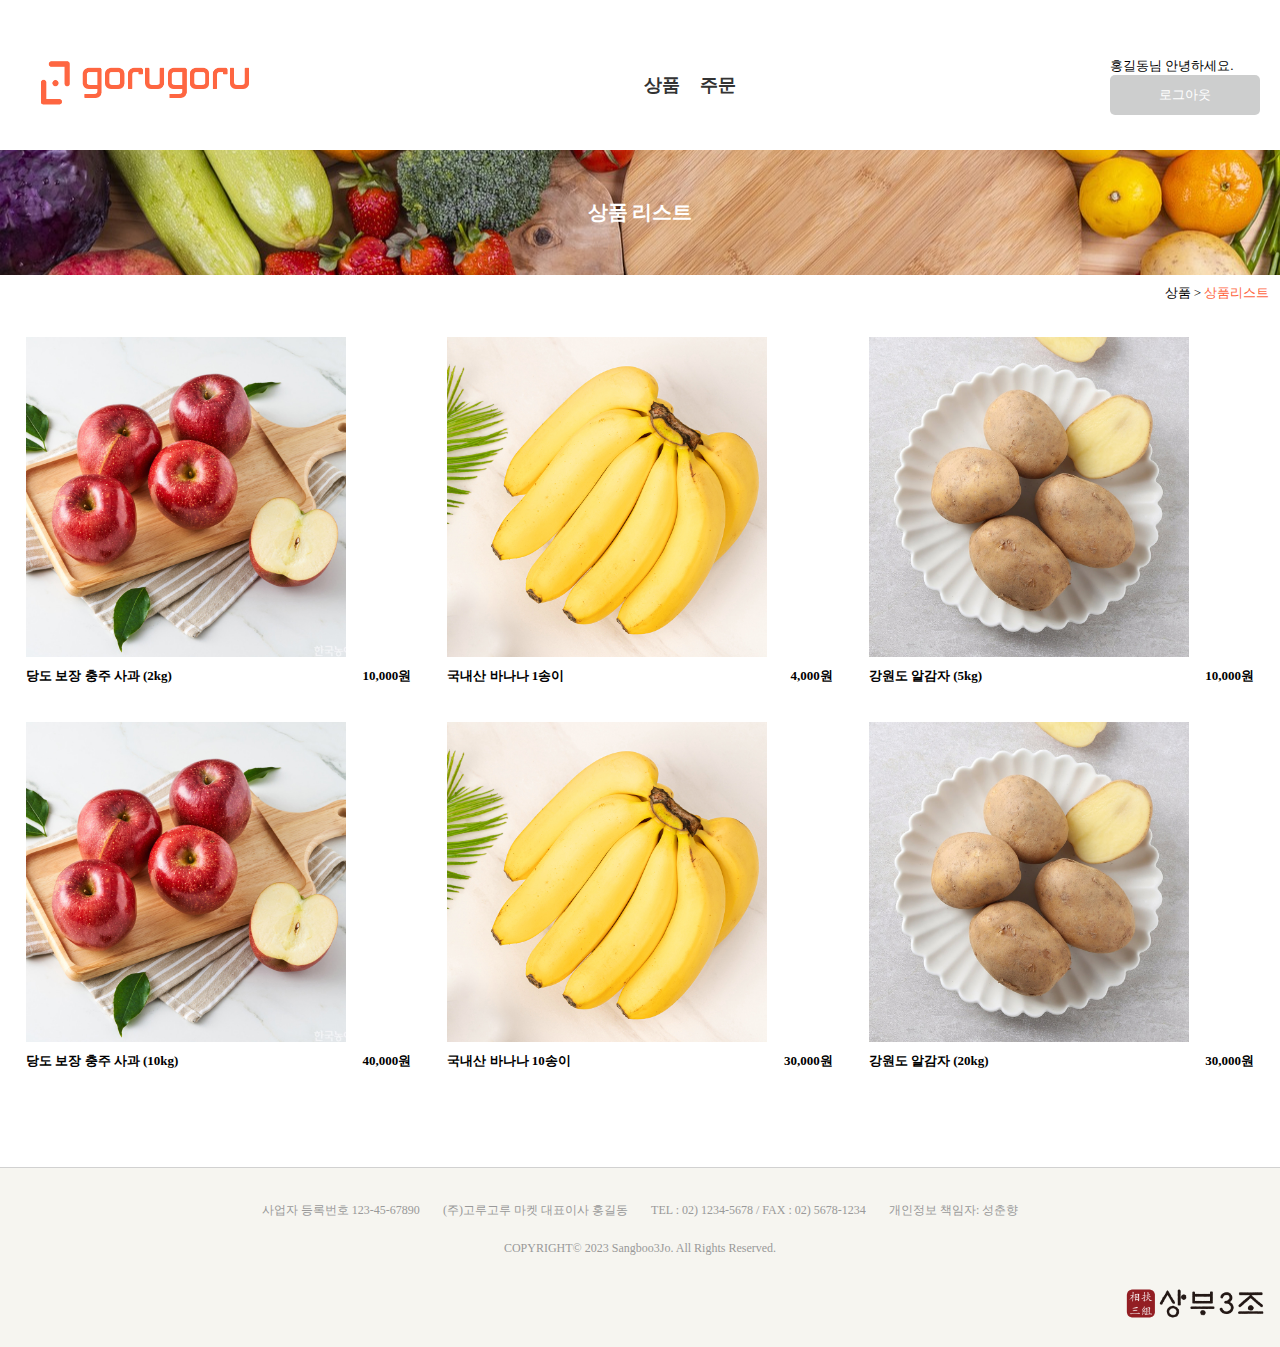
<file: index.html>
<!DOCTYPE html>
<html lang="en">
<head>
    <meta charset="UTF-8">
    <meta http-equiv="X-UA-Compatible" content="IE=edge">
    <meta name="viewport" content="width=device-width, initial-scale=1.0">
    <title>상품 리스트</title>
    <link rel="stylesheet" type="text/css" href="../css/common.css">
    <link rel="stylesheet" type="text/css" href="../css/style.css">
</head>
<body>
    <!-- header 영역  -->
    <iframe class="iframe-header" src="../view/common/mall_header.html"></iframe>
   
    <!-- content 영역  -->
    <div class="content">
        <div class="page_title"><h2>상품 리스트</h2></div>
        <div class="page_breadcrumb"> <a href="../view/mall_main.html">상품</a>><a class="current" href="../san/product_list.html">상품리스트</a> </div>
        <div class="prdlist_prd">
            <div class="prdlist_prd_list" id="prdNum01">
                <a href="../san/product_detail_01.html">
                <img class="prd_image" src="/img/thumbnail_01.jpg" alt="당도 보장 충주 사과 (2kg)">
                <div>
                    <div class="prd_name">당도 보장 충주 사과 (2kg)</div>
                    <div class="prd_price">10,000원</div>
                </div>
                </a>
            </div>
            <div class="prdlist_prd_list" id="prdNum02">
                <a href="../san/product_detail_02.html">
                <img class="prd_image" src="/img/thumbnail_02.jpg">
                <div>
                    <div class="prd_name">국내산 바나나 1송이</div>
                    <div class="prd_price">4,000원</div>
                </div>
                </a>
            </div>
            <div class="prdlist_prd_list" id="prdNum03">
                <a href="../san/product_detail_03.html">
                <img class="prd_image" src="/img/thumbnail_03.jpg">
                <div>
                    <div class="prd_name">강원도 알감자 (5kg)</div>
                    <div class="prd_price">10,000원</div>
                </div>
                </a>
            </div>
            <div class="prdlist_prd_list" id="prdNum04">
                <a href="../san/product_detail_04.html">
                <img class="prd_image" src="/img/thumbnail_01.jpg">
                <div>
                    <div class="prd_name">당도 보장 충주 사과 (10kg)</div>
                    <div class="prd_price">40,000원</div>
                </div>
                </a>
            </div>
            <div class="prdlist_prd_list" id="prdNum05">
                <a href="../san/product_detail_05.html">
                <img class="prd_image" src="/img/thumbnail_02.jpg">
                <div>
                    <div class="prd_name">국내산 바나나 10송이</div>
                    <div class="prd_price">30,000원</div>
                </div>
                </a>
            </div>
            <div class="prdlist_prd_list" id="prdNum06">
                <a href="../san/product_detail_06.html">
                <img class="prd_image" src="/img/thumbnail_03.jpg">
                <div>
                    <div class="prd_name">강원도 알감자 (20kg)</div>
                    <div class="prd_price">30,000원</div>
                </div>
                </a>
            </div>
            
        </div>
       </div>
    </div>

    <!-- footer 영역  -->
    <iframe class="iframe-footer" src="../view/common/footer.html"></iframe>
</body>
</html>
</file>
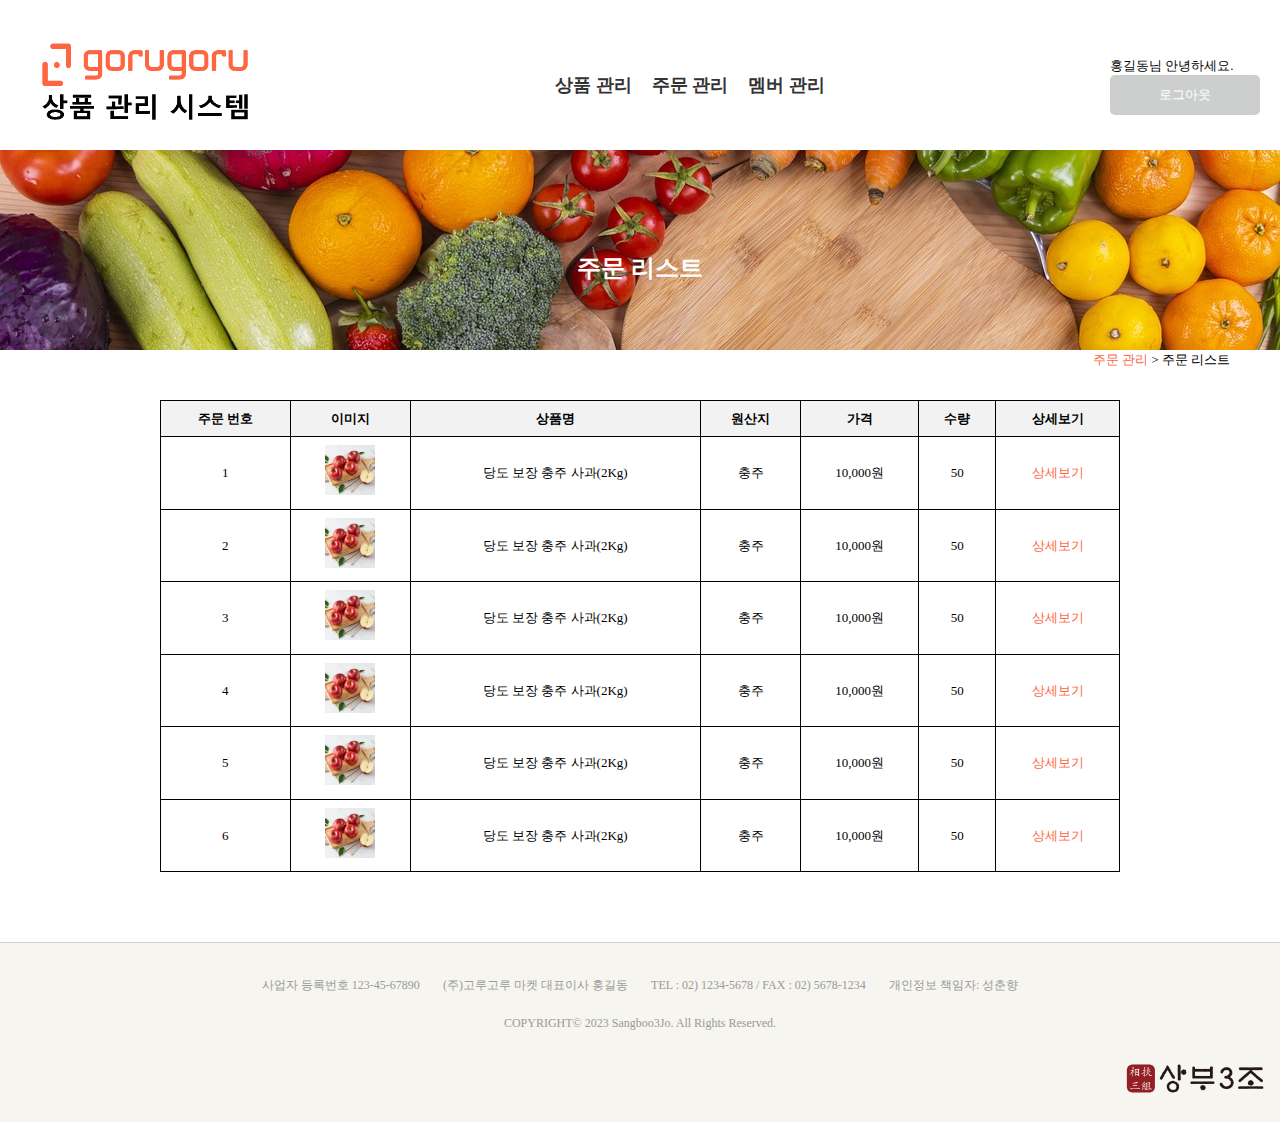
<file: view/admin_order_list.html>
<!DOCTYPE html>
<html lang="en">
<head>
    <meta charset="UTF-8">
    <meta http-equiv="X-UA-Compatible" content="IE=edge">
    <meta name="viewport" content="width=device-width, initial-scale=1.0">
    <title>gorugoru</title>
    <link rel="stylesheet" type="text/css" href="../css/common.css">
</head>
<body>
    <!-- header 영역  -->
    <iframe class="iframe-header" src="../view/common/admin_header.html"></iframe>
    

    <!-- content 영역  -->
    <div class="content">
        <div class="title">
            <img id="titleImage" src="../img/title.jpg" alt="타이틀 이미지">
            <h2 class="title-text">주문 리스트</h2>
        </div>
        <div class="breadcrumb">
            <a href="admin_order_list.html">주문 관리</a> > 주문 리스트
        </div>
        <div class="product-table-container">
            <table class="product-table">
                <tr>
                    <th>주문 번호</th>
                    <th>이미지</th>
                    <th>상품명</th>
                    <th>원산지</th>
                    <th>가격</th>
                    <th>수량</th>
                    <th>상세보기</th>
                </tr>
                <tr>
                    <td>1</td>
                    <td><img id="titleImage" src="../img/thumbnail_01.jpg" alt="썸네일 이미지"></td>
                    <td>당도 보장 충주 사과(2Kg)</td>
                    <td>충주</td>
                    <td>10,000원</td>
                    <td>50</td>
                    <td><a href="#">상세보기</a></td>
                </tr>
                <tr>
                    <td>2</td>
                    <td><img id="titleImage" src="../img/thumbnail_01.jpg" alt="썸네일 이미지"></td>
                    <td>당도 보장 충주 사과(2Kg)</td>
                    <td>충주</td>
                    <td>10,000원</td>
                    <td>50</td>
                    <td><a href="#">상세보기</a></td>
                </tr>
                <tr>
                    <td>3</td>
                    <td><img id="titleImage" src="../img/thumbnail_01.jpg" alt="썸네일 이미지"></td>
                    <td>당도 보장 충주 사과(2Kg)</td>
                    <td>충주</td>
                    <td>10,000원</td>
                    <td>50</td>
                    <td><a href="#">상세보기</a></td>
                </tr>
                <tr>
                    <td>4</td>
                    <td><img id="titleImage" src="../img/thumbnail_01.jpg" alt="썸네일 이미지"></td>
                    <td>당도 보장 충주 사과(2Kg)</td>
                    <td>충주</td>
                    <td>10,000원</td>
                    <td>50</td>
                    <td><a href="#">상세보기</a></td>
                </tr>
                <tr>
                    <td>5</td>
                    <td><img id="titleImage" src="../img/thumbnail_01.jpg" alt="썸네일 이미지" width="50px"></td>
                    <td>당도 보장 충주 사과(2Kg)</td>
                    <td>충주</td>
                    <td>10,000원</td>
                    <td>50</td>
                    <td><a href="#">상세보기</a></td>
                </tr>
                <tr>
                    <td>6</td>
                    <td><img id="titleImage" src="../img/thumbnail_01.jpg" alt="썸네일 이미지" width="50px"></td>
                    <td>당도 보장 충주 사과(2Kg)</td>
                    <td>충주</td>
                    <td>10,000원</td>
                    <td>50</td>
                    <td><a href="#">상세보기</a></td>
                </tr>
            </table>
        </div>
    </div>

    <!-- footer 영역  -->
    <iframe class="iframe-footer" src="../view/common/footer.html"></iframe>
    
</body>
</html>
</file>
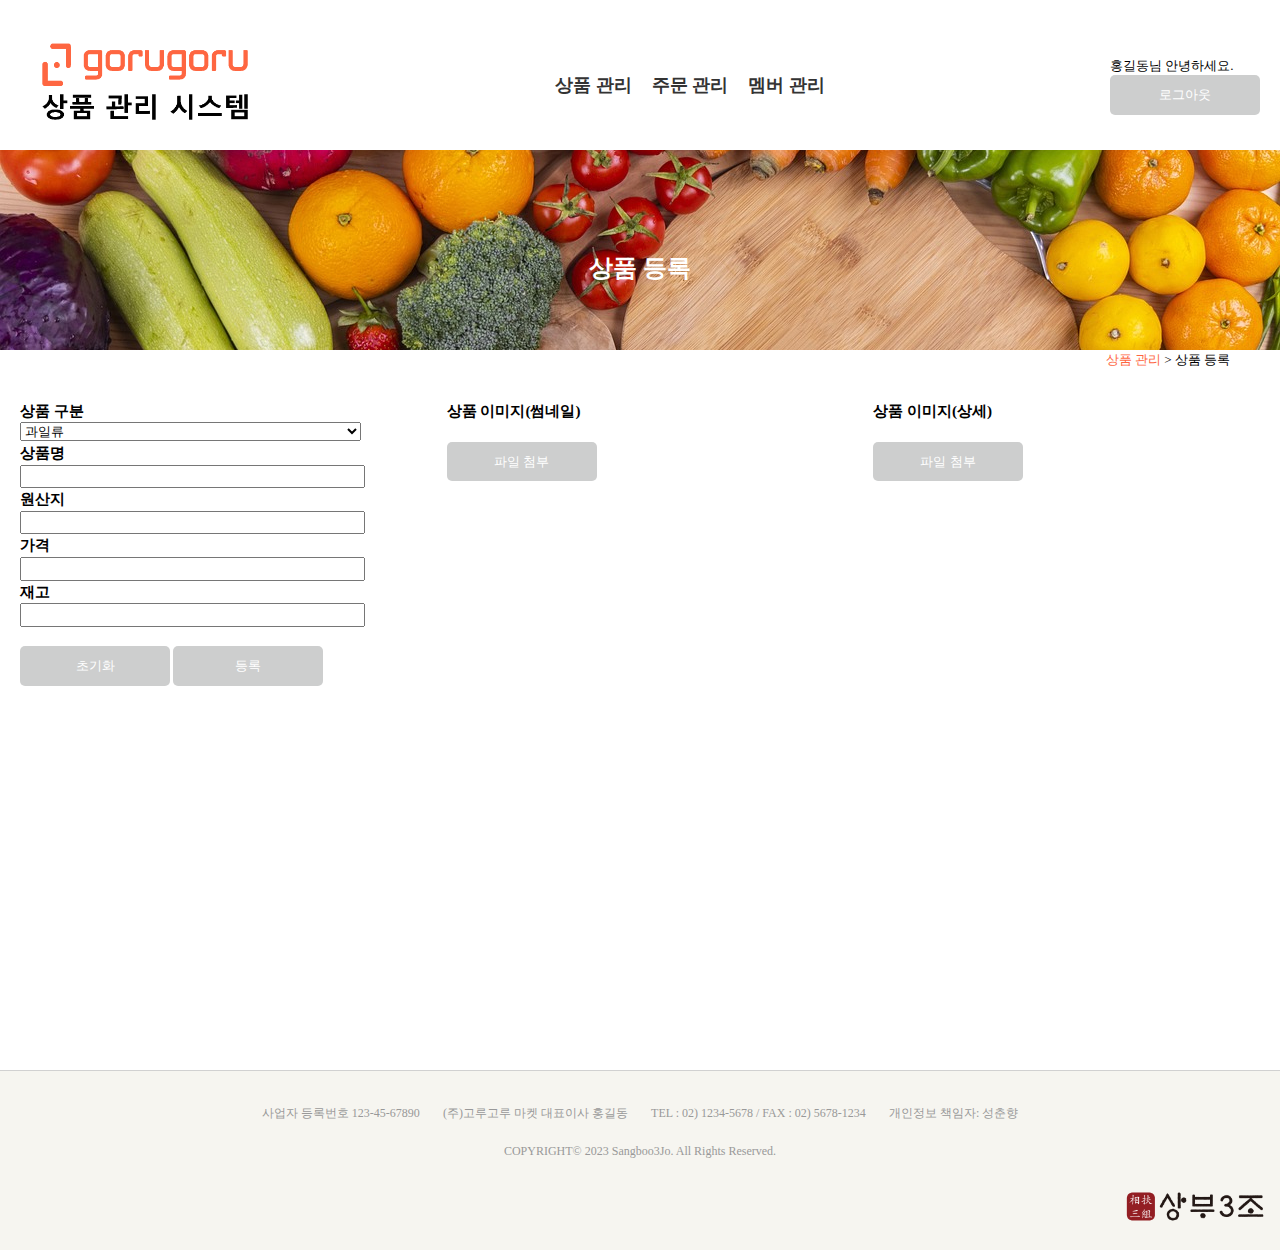
<file: view/admin_product_reg.html>
<!DOCTYPE html>
<html lang="en">
<head>
    <meta charset="UTF-8">
    <meta http-equiv="X-UA-Compatible" content="IE=edge">
    <meta name="viewport" content="width=device-width, initial-scale=1.0">
    <title>gorugoru</title>
    <link rel="stylesheet" type="text/css" href="../css/common.css">
</head>
<body>
    <!-- header 영역  -->
    <iframe class="iframe-header" src="../view/common/admin_header.html"></iframe>
    

    <!-- content 영역  -->
    <div class="content">
        <div class="title">
            <img id="titleImage" src="../img/title.jpg" alt="타이틀 이미지">
            <h2 class="title-text">상품 등록</h2>
        </div>
        <div class="breadcrumb">
            <a href="admin_product_list.html">상품 관리</a> > 상품 등록
        </div>
        <div class="product-reg">
            <div class="product-reg-left">
                <h3>상품 구분</h3>
                <select>
                    <option>과일류</option>
                    <option>엽채류</option>
                    <option>경채류</option>
                    <option>근채류</option>
                    <option>구근류</option>
                    <option>과채류</option>
                    <option>화채류</option>
                </select>
                <h3>상품명</h3>
                <input type="text">
                <h3>원산지</h3>
                <input type="text">
                <h3>가격</h3>
                <input type="number">
                <h3>재고</h3>
                <input type="number"></br></br>
                <button>초기화</button>
                <button>등록</button>
            </div>
            <div class="product-reg-midlle">
                <h3>상품 이미지(썸네일)</h3>
                <input type="file" id="thumbnail_fileInput" style="display: none;">
                <div>
                    <span id="thumbnail_fileName"></span>
                    <img id="previewImage" style="display: none; width: 200px;">
                </div>
                </br>
                <button onclick="document.getElementById('thumbnail_fileInput').click()">파일 첨부</button>
              </div>
              
              <div class="product-reg-right">
                <h3>상품 이미지(상세)</h3>
                <input type="file" id="detail_fileInput" style="display: none;">
                <div>
                    <span id="detail_fileName"></span>
                    <img id="detailPreviewImage" style="display: none; width: 200px;">
                </div>
                </br>
                <button onclick="document.getElementById('detail_fileInput').click()">파일 첨부</button>
              </div>
        </div>
    </div>

    <!-- footer 영역  -->
    <iframe class="iframe-footer" src="../view/common/footer.html"></iframe>
    
    <!-- 이미지 첨부 관련 script -->
    <script>
        document.getElementById('thumbnail_fileInput').addEventListener('change', function() {
          var file = this.files[0];
          if (file) {
            var reader = new FileReader();
            reader.onload = function(e) {
              document.getElementById('previewImage').src = e.target.result;
              document.getElementById('previewImage').style.display = 'block';
              document.getElementById('thumbnail_fileName').textContent = file.name;
            };
            reader.readAsDataURL(file);
          }
        });
      
        document.getElementById('detail_fileInput').addEventListener('change', function() {
          var file = this.files[0];
          if (file) {
            var reader = new FileReader();
            reader.onload = function(e) {
              document.getElementById('detailPreviewImage').src = e.target.result;
              document.getElementById('detailPreviewImage').style.display = 'block';
              document.getElementById('detail_fileName').textContent = file.name;
            };
            reader.readAsDataURL(file);
          }
        });
    </script>
</body>
</html>
</file>
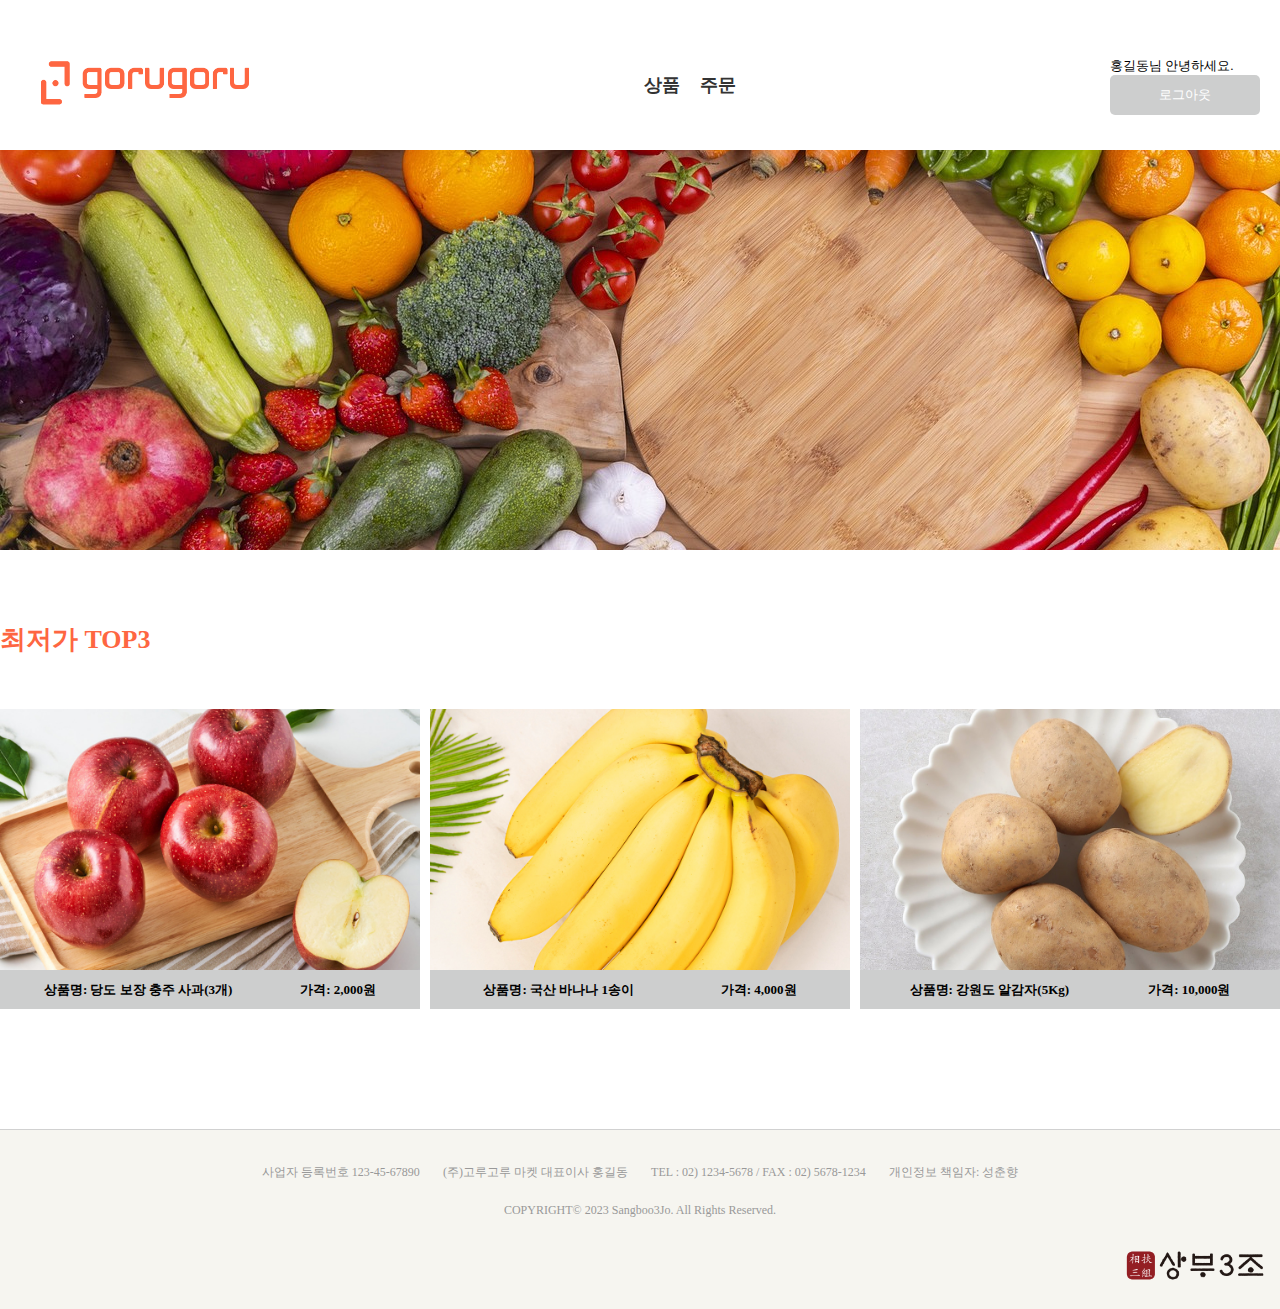
<file: view/mall_main.html>
<!DOCTYPE html>
<html lang="en">
<head>
    <meta charset="UTF-8">
    <meta http-equiv="X-UA-Compatible" content="IE=edge">
    <meta name="viewport" content="width=device-width, initial-scale=1.0">
    <title>gorugoru</title>
    <link rel="stylesheet" type="text/css" href="../css/common.css">
</head>
<body>
    <!-- header 영역  -->
    <iframe class="iframe-header" src="../view/common/mall_header.html"></iframe>
   

    <!-- content 영역  -->
    <div class="content">
        <div class="slider">
            <img id="sliderImage" src="../img/slider1.jpg" alt="슬라이드 이미지">
        </div>
        <h1>최저가 TOP3</h1>
        <section class="image-grid">
            <div class="grid-item">
                <div class="product-info">
                    <span>상품명: 당도 보장 충주 사과(3개)</span>
                    <span>가격: 2,000원</span>
                </div>
                <img src="../img/thumbnail_01.jpg" alt="사과">
            </div>
            <div class="grid-item">
                <div class="product-info">
                    <span>상품명: 국산 바나나 1송이</span>
                    <span>가격: 4,000원</span>
                </div>
                <img src="../img/thumbnail_02.jpg" alt="바나나">
            </div>
            <div class="grid-item">
                <div class="product-info">
                    <span>상품명: 강원도 알감자(5Kg)</span>
                    <span>가격: 10,000원</span>
                </div>
                <img src="../img/thumbnail_03.jpg" alt="감자">
            </div>
        </section>
    </div>

    <!-- footer 영역  -->
    <iframe class="iframe-footer" src="../view/common/footer.html"></iframe>

    <!-- sliderImage 스크립트  -->
    <script>
        function changeSliderImage() {
            var sliderImage = document.getElementById("sliderImage");
            var imageIndex = 1;
            var images = [
                "../img/slider1.jpg",
                "../img/slider2.jpg",
                "../img/slider3.jpg"
            ];

            setInterval(function() {
                sliderImage.style.opacity = 0; // 이미지 투명도를 0으로 설정
                setTimeout(function() {
                    sliderImage.src = images[imageIndex];
                    sliderImage.style.opacity = 1; // 이미지 투명도를 1로 설정
                    imageIndex++;
                    if (imageIndex >= images.length) {
                        imageIndex = 0;
                    }
                }, 500); // 이미지 변경 후 0.5초 후에 투명도를 다시 1로 설정
            }, 5000);
        }
        window.addEventListener("load", changeSliderImage);
    </script>

</body>
</html>
</file>
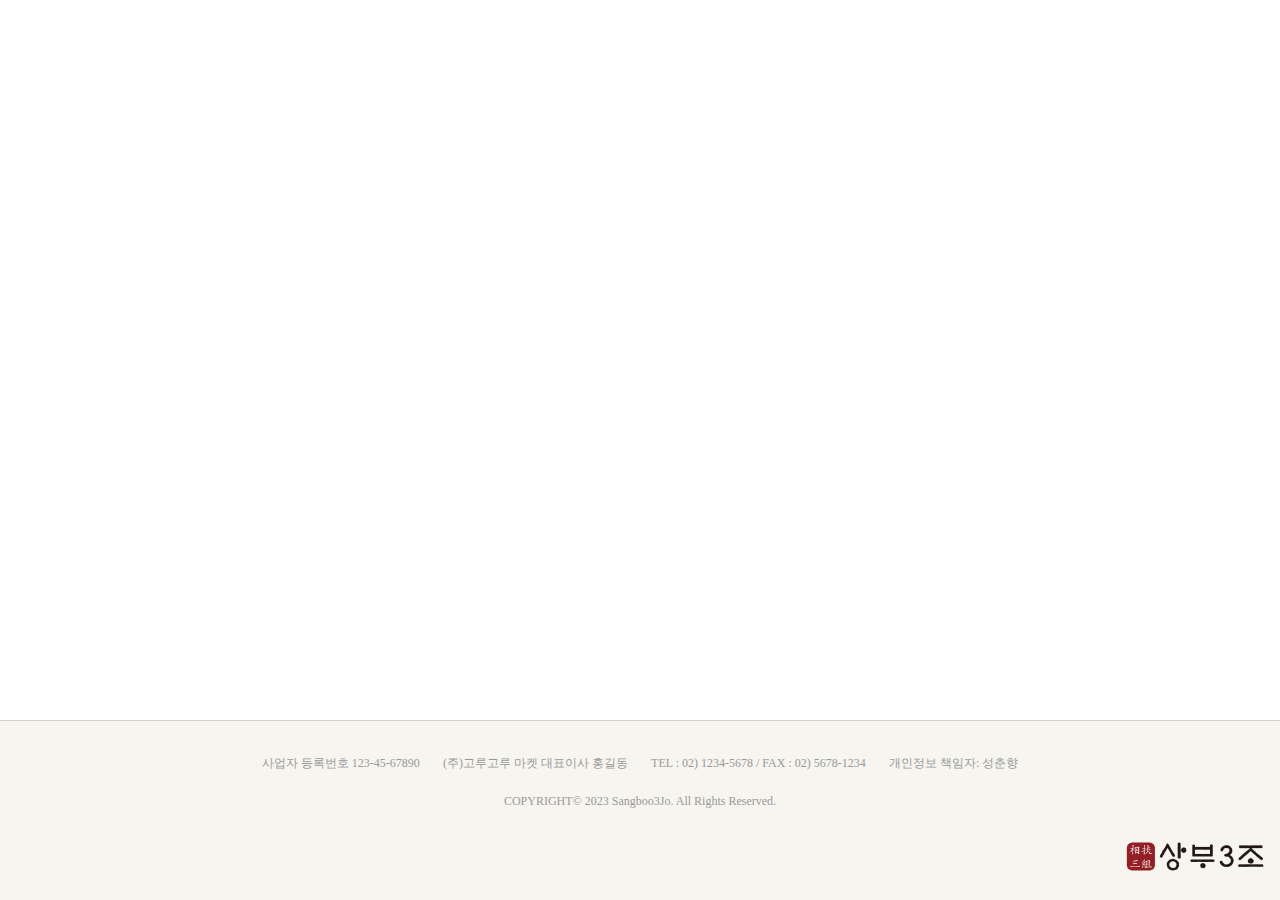
<file: view/common/footer.html>
<!DOCTYPE html>
<html lang="en">
<head>
    <meta charset="UTF-8">
    <meta http-equiv="X-UA-Compatible" content="IE=edge">
    <meta name="viewport" content="width=device-width, initial-scale=1.0">
    <title>Document</title>
    <link rel="stylesheet" type="text/css" href="../../css/common.css">
</head>
<body>
    <footer>
        <div>
            <div class="info">
                <span>사업자 등록번호 123-45-67890</span>
                <span>(주)고루고루 마켓 대표이사 홍길동</span>
                <span>TEL : 02) 1234-5678 / FAX : 02) 5678-1234</span>
                <span>개인정보 책임자: 성춘향</span>
            </div>
            <p class="copyright">COPYRIGHT&copy; 2023 Sangboo3Jo. All Rights Reserved.</p>
            <div class="logo_s">
                <img src="../../img/sangboo3jo_logo.gif" alt="회사로고">
            </div>
        </div>
    </footer>
</body>
</html>
</file>
<file: css/common.css>
/*기본 여백 0 지정*/
* {
	margin: 0px;
	padding:0px; 
}
/*기본 여백 0 지정*/

/*기본 폰트사이즈, 행 간격, 폰트 부드럽게 지정*/
body, button, input, select, td, textarea, th {
    font-size: 13px;
    line-height: 1.5;
    -webkit-font-smoothing: antialiased;
} 
/*기본 폰트사이즈, 행 간격, 폰트 부드럽게 지정*/

/*grid-image 미디어 쿼리 부분*/
.grid-image {
    display:flex;
    flex-wrap:wrap;
    align-items:flex-start;
    margin:30px 0;
}

.grid-image img {
    width:calc(33.333% - 10px);
    margin:0 15px 15px 0;
}

.grid-image img:nth-of-type(3n),
.grid-image img:last-child {
    margin-right:0;
}

@media screen and (max-width:640px){
  .grid-image img {
    width:calc(50% - 15px);
  }
}

@media screen and (max-width:480px){
  .grid-image img:nth-of-type(2n) {
    margin-right:0;
  }
  
  .grid-image img:nth-of-type(3n) {
    margin-right:15px;
  }
}
/*grid-image 미디어 쿼리 부분*/

/* iframe영역 */
.iframe-header {
    display: block;
    border: none;
    margin: 0;
    padding: 0;
    width: 100%;
    height: 150px;
}

.iframe-footer {
    display: block;
    border: none;
    margin: 0;
    padding: 0;
    width: 100%;
    height: 250px;
}
/* iframe영역 */

/* header영역 */
header {
    height: 130px;
    position: fixed;
    top: 0;
    left: 0;
    right: 0;
    background-color: #fff;
    display: flex;
    justify-content: space-between;
    align-items: center;
    padding: 20px;
    z-index: 1;
}

.logo_g img {   /* gorugoru 로고 */
    width: 250px;
}

nav ul {
    display: flex;
    list-style: none;
}

nav ul li {
    margin: 0 10px;
    font-size: 18px;
}

nav ul li a {
    color: #333;
    text-decoration: none;
    font-weight: bold;
}

nav ul li a:hover {
    color: #fff; 
    display: inline-block;
    border-radius: 5%; /* 곡선 */
    background-color: #FE6641; /* 마우스 오버 색상변경 */
}

button {
    width: 150px;
    background-color: #CDCECE;
    color: #FFF;
    padding: 10px 20px;
    border: none;
    border-radius: 5px;
    transition: background-color 0.3s ease-in-out;
}

button:hover {
    background-color: #FE6641;
}

/* header영역 */

/*content영역*/
a {
    color: #FE6641; /* 링크 색상 변경 */
    text-decoration: none; /* 링크에 밑줄 제거 */
  }

a:hover {
    color: #cdcece; /*hover(마우스 오버) 색상 변경 */
  }

div.content {
	margin: auto;
	background-color: #FFFFFF;
}

.content h1 {
    color: #FE6641;
    margin-top: 70px;
  }

.slider{
    margin-top: 0px; /* 헤더 높이보다 아래로 내려오도록 조정 */
    background-color: #FE6641;
    position: relative;
    height: 400px;
    overflow: hidden;
    display: flex; 
    justify-content: center; 
    align-items: center; 
}
.slider img {
    top: 0%; /* 헤더 아래로 이동시키기 위한 값 설정 */
    width: 100%;
    max-width: 1280px;
    height: 400px;
    margin: 0 auto;
    display: block;

    position: absolute;
    object-fit: cover;
    transition: opacity 0.5s ease-in-out;

}

.title {
    margin-top: 0px; /* 헤더 높이보다 아래로 내려오도록 조정 */
    background-color: #FE6641;
    position: relative;
    height: 200px;
    overflow: hidden;
    display: flex; 
    justify-content: center; 
    align-items: center; 
}
.title img {
    top: 0%; /* 헤더 아래로 이동시키기 위한 값 설정 */
    width: 100%;
    max-width: 1280px;
    height: 400px;
    margin: 0 auto;
    display: block;

    position: absolute;
    object-fit: cover;
    transition: opacity 0.5s ease-in-out;

}

.title-text {
    top: 50%;
    position: absolute;
    color: #fff;
    font-size: 24px;
    font-weight: bold;
}

.breadcrumb {
    text-align: right;
    margin-right: 50px;
}

.product-reg {
    margin-top: 30px;
    white-space: nowrap;
    width: 100%;
}

.product-reg-left {
    padding-left: 20px;
    float: left;
    width: 33.33%;
    height: 600px;
    /* background-color: red; */
}

.product-reg-midlle {
    float: left;
    width: 33.33%;
    height: 600px;
    /* background-color: blue; */
}

.product-reg-right {
    display: inline-block;
    width: 33.33%;
    height: 600px;
    /* background-color: green; */
}

.product-reg-left select,
.product-reg-left input[type="text"],
.product-reg-left input[type="number"] {
    width: 80%;
}

.product-table-container {
    margin-top: 30px;
    display: flex;
    justify-content: center;
  }
  

.product-table {
    border-collapse: collapse;
    width: 100%;
    max-width: 960px;
}

.product-table th, .product-table td {
    border: 1px solid #000;
    padding: 8px;
    text-align: center;
}

.product-table th {
    background-color: #f2f2f2;
}

.product-table img {
    max-width: 50px;
    height: auto;
}

.image-grid {
    display: grid;
    grid-template-columns: repeat(auto-fit, minmax(300px, 1fr));
    grid-auto-rows: 300px;
    grid-gap: 10px;
    margin: 50px 0;
}

.grid-item:hover .product-info {
    opacity: 1;
}

.product-info {
    position: absolute;
    bottom: 0;
    left: 0;
    right: 0;
    background-color: #cdcece;
    padding: 10px;
    color: #000;
    font-weight: bold;
    display: flex;
    justify-content: space-between;
    opacity: 1; /* 항상 표시되도록 투명도를 1로 설정 */
    pointer-events: none; /* 마우스 이벤트를 통과시킴 */
}

.product-info span {
    flex-grow: 1;
    text-align: center;
}

.grid-item img {
    width: 100%;
    height: 100%;
    object-fit: cover;
    transition: opacity 0.3s ease-in-out; /* 마우스 오버시 오퍼시티 */
}

.grid-item:hover img {
    opacity: 0.8;
  }

.grid-item {
    position: relative;
}
  
.grid-item:hover::before {
    content: "";
    position: absolute;
    top: 0;
    left: 0;
    width: 100%;
    height: 100%;
    background-color: rgba(0, 0, 0, 0.5);
    opacity: 0;
    transition: opacity 0.3s ease-in-out;
}
  
.grid-item:hover::after {
    content: "상품 보러가기";
    position: absolute;
    top: 50%;
    left: 50%;
    transform: translate(-50%, -50%);
    color: #FFFFFF; /* 마우스 오버시 텍스트 컬러 */
    font-size: 20px;
    font-weight: bold;
}
/*content영역*/

/* footer영역 */
footer {
    padding: 0;
    width: 100%;
    background-color: #f6f5f0;
    border-top: 1px solid #d1d1d1;
    position: fixed; 
    bottom: 0; /* 아래쪽으로 고정 */
    text-align: center;
    font-size: 0.8rem;
    line-height: 2;
}

footer .info{
    margin-top: 30px;
    text-align: center;
}

footer .info span{
    margin-right: 20px;
    color: #999;
    font-size: 12px;
}

footer .info span:last-child{
    margin-right: 0;
}

footer .copyright {
    color: #999;
    font-size: 12px;
    text-align: center;
    margin-top: 12px;
}

.logo_s img {   /* 상부3조 로고 */
    width: 150px;
    display: flex;
    align-items: center;
    justify-content: right;
    margin-left: auto;
    margin-right: 10px;
}
/* footer영역 */
</file>
<file: css/style.css>
/* 정회산 구현 */
/* product_list page */
.content {
}

.page_title {
  display: flex;
  justify-content: center;
  align-content: center;
  background-image: url(/img/slider1.jpg);
  background-repeat: no-repeat;
  background-color: #fe6641;
  background-position: center;
  padding: 3rem;
}
.page_title h2 {
  color: white;
}

.page_breadcrumb {
  display: flex;
  justify-content: right;
  align-content: center;
  padding: 0.5rem;
}
.page_breadcrumb a {
  padding: 0px 3px;
  color: black;
}
.page_breadcrumb a.current {
  color: #fe6641;
}

.prdlist_prd {
  display: grid;
  grid-template-columns: 1fr 1fr 1fr;
  grid-template-rows: auto;
  gap: 1rem;
  margin: 1rem;
}
.prd_image {
  width: 320px;
  height: 320px;
}
.prdlist_prd_list {
  display: flex;
  flex-direction: column;
  padding: 10px;
}
.prdlist_prd_list:hover {
  box-shadow: 2px 2px 20px #ddd;
}
.prdlist_prd_list a {
  color: black;
}
.prdlist_prd_list a:hover {
  color: #fe6641;
}
.prdlist_prd_list div {
  display: flex;
  flex-direction: row;
  justify-content: space-between;
  font-weight: bold;
  font-size: auto;
  padding-top: 2px;
}

/* product_detail page */
.prd_detail {
    display: flex;
    flex-direction: row;
}

.prdimage {
  padding: 30px 10px 15px 20px;
  text-align: left;
  display: flex;
}
.bigImages{
  margin-right: 10px;
}
#big {
  width: 510px;
  height: 510px;
}
.small {
  display: flex;
  width: 170px;
  height: 170px;
  opacity: 0.6;
  cursor: pointer;
}
.active {
    opacity: 1;
}

.prd_order {
    display: flex;
    flex-direction: column;
    padding: 30px 10px 15px;
}
.prd_detail, .prd_info{
    padding-bottom: 0.5rem;
    box-sizing: border-box;
    border-bottom: solid #d2d2d2 1px;
}
.prd_order h1 {
    margin: 0;
    color: black;
}
.prd_order ul {
    font-size: 15px;
}
.prd_order li {
    list-style-type: none;
    font-weight: bold;
}
.qty_btn {
    display: flex;
    flex-direction: row;
    padding: 1px 1px 2px;
}
.up_btn, .down_btn {
    all: unset;
    border: solid #d2d2d2 1px;
    width: 30px;
    height: 30px;
    padding: 0;
    cursor: pointer;
    text-align: center;
    font-size: 20px;
    font-weight: bold;
    color: #a0a0a0;
}
#order_qty {
    width: 30px;
    text-align: center;
    border: solid #d2d2d2 1px;
    outline: none;
    font-size: 15px;
    font-weight: bold;
    color: black;
}
#order_total {
    font-size: 20px;
}
.order_info {
    padding-top: 0.5rem;
}
.order_info li {
    padding: 5px 0px 5px;
}
.order_btn {
    margin-top: 0.5rem;
    display: block;
    position: relative;
    float: left;
    width: 120px;
    padding: 0;
    font-weight: 600;
    text-align: center;
    line-height: 50px;
    color: #FFF;
    border-radius: 5px;
    transition: all 0.2s ;
    background-color: #fe6641;
    box-shadow: 0px 5px 0px 0px #cb5234;
}
.btnPush:hover {
    margin-top: 15px;
    margin-bottom: 5px;
}
.order_btn.btnPush:hover {
    box-shadow: 0px 0px 0px 0px #cb5234;
}
input[id="order_cb"] + label {
    position: relative;
    top: 2px;
	display: inline-block;
	width: 13px;
	height: 13px;
    border-radius: 90%;
	border: 1px solid #bcbcbc;
	cursor: pointer;
}
input[id="order_cb"]:checked + label {
	background-color: #fe6641;
}
input[id="order_cb"] {
	display: none;
}
input[id="recipient"] {
  width: 170px;
  height: 18px;
  font-size: 14px;
  border: 0;
  border-radius: 15px;
  outline: none;
  padding-left: 10px;
  background-color: rgb(233, 233, 233);
}
input[class="address"]{
    width: 250px;
    height: 18px;
    font-size: 14px;
    border: 0;
    border-radius: 15px;
    outline: none;
    padding-left: 10px;
    background-color: rgb(233, 233, 233);
}
select[class="phone_num"]{
    width: 53px;
    height: 18px;
    font-size: 13px;
    border: 0;
    border-radius: 15px;
    outline: none;
    padding-left: 10px;
    background-color: rgb(233, 233, 233);
}
input[class="phone_num"]{
    width: 40px;
    height: 18px;
    font-size: 13px;
    border: 0;
    border-radius: 15px;
    outline: none;
    padding-left: 10px;
    background-color: rgb(233, 233, 233);
  }
/* 정회산 구현 */
</file>
